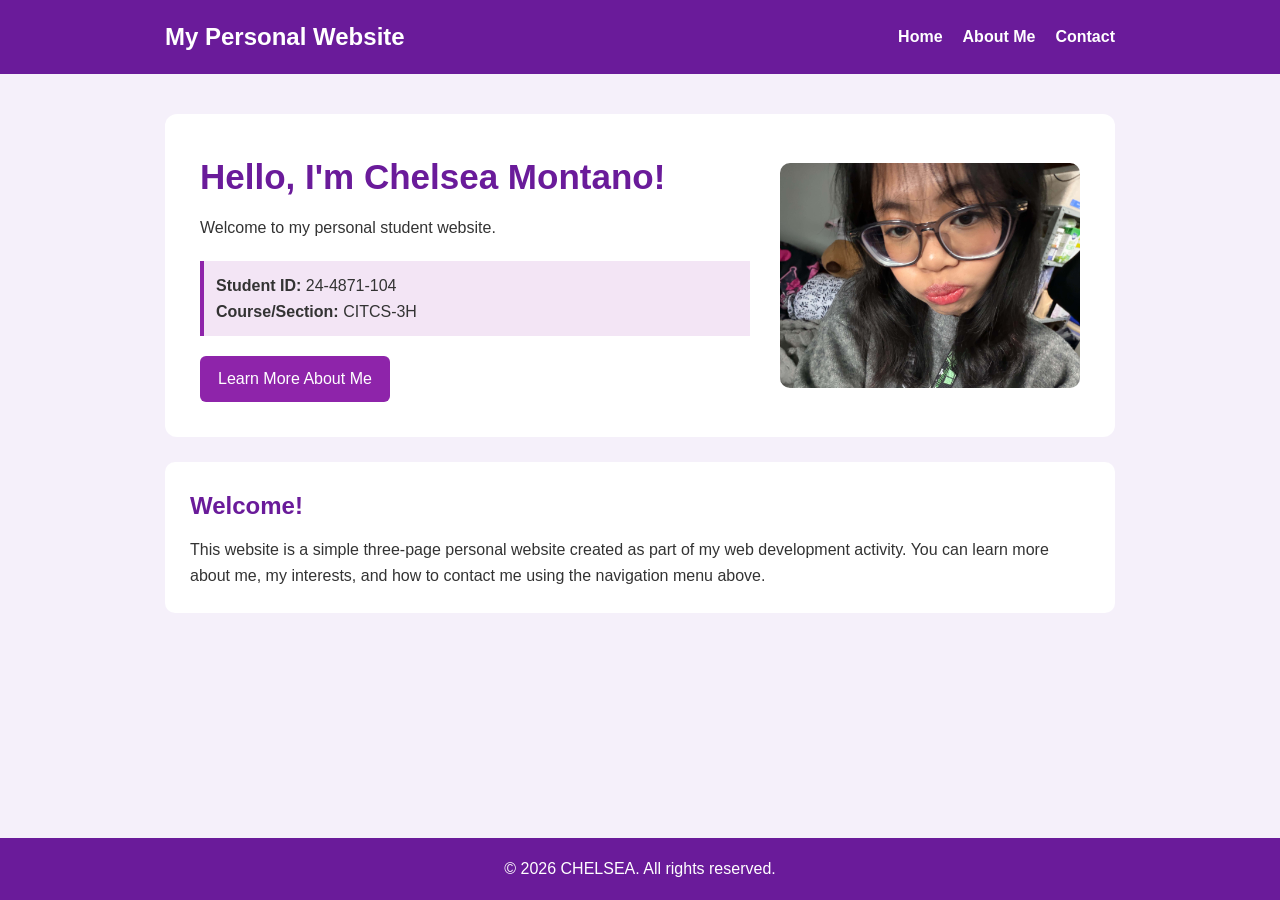
<file: web/index.html>
<!DOCTYPE html>

<html lang="en">
<head>
    <meta charset="UTF-8">
    <meta name="viewport" content="width=device-width, initial-scale=1.0">
    <title>Home | My Personal Website</title>
    <link rel="stylesheet" href="style.css">
</head>
<body>

<header>
    <nav>
        <h1>My Personal Website</h1>
        <ul>
            <li><a href="index.html">Home</a></li>
            <li><a href="about.html">About Me</a></li>
            <li><a href="contact.html">Contact</a></li>
        </ul>
    </nav>
</header>

<main>
    <section class="hero">
        <div>
            <h2>Hello, I'm Chelsea Montano!</h2>
            <p>Welcome to my personal student website.</p>

        <div class="student-info">
            <p><strong>Student ID:</strong> 24-4871-104</p>
            <p><strong>Course/Section:</strong> CITCS-3H</p>
        </div>

        <a class="button" href="about.html">Learn More About Me</a>
    </div>

    <img src="profile.jpg" alt="My photo">
</section>

<section class="card">
    <h2>Welcome!</h2>
    <p>
        This website is a simple three-page personal website created
        as part of my web development activity. You can learn more
        about me, my interests, and how to contact me using the
        navigation menu above.
    </p>
</section>

</main>

<footer>
    <p>&copy; 2026 CHELSEA. All rights reserved.</p>
</footer>

</body>
</html>
</file>
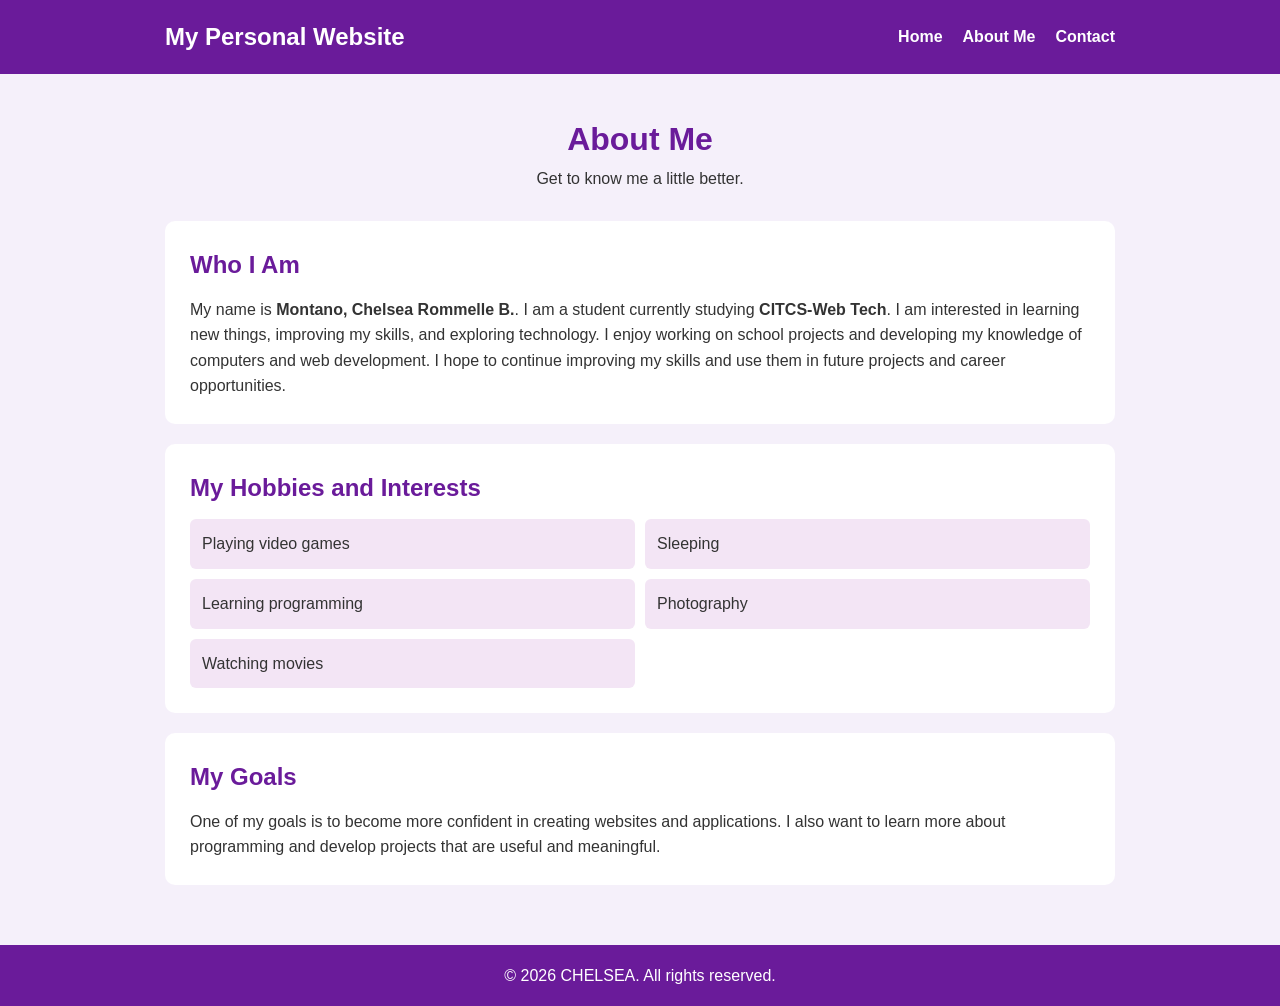
<file: web/about.html>
<!DOCTYPE html>

<html lang="en">
<head>
    <meta charset="UTF-8">
    <meta name="viewport" content="width=device-width, initial-scale=1.0">
    <title>About Me | My Personal Website</title>
    <link rel="stylesheet" href="style.css">
</head>
<body>

<header>
    <nav>
        <h1>My Personal Website</h1>
        <ul>
            <li><a href="index.html">Home</a></li>
            <li><a href="about.html">About Me</a></li>
            <li><a href="contact.html">Contact</a></li>
        </ul>
    </nav>
</header>

<main>
    <section class="page-header">
        <h2>About Me</h2>
        <p>Get to know me a little better.</p>
    </section>

<section class="card">
    <h2>Who I Am</h2>
    <p>
        My name is <strong>Montano, Chelsea Rommelle B.</strong>. I am a student
        currently studying <strong>CITCS-Web Tech</strong>. I am interested in
        learning new things, improving my skills, and exploring technology.
        I enjoy working on school projects and developing my knowledge of
        computers and web development. I hope to continue improving my
        skills and use them in future projects and career opportunities.
    </p>
</section>

<section class="card">
    <h2>My Hobbies and Interests</h2>
    <ul class="hobbies">
        <li>Playing video games</li>
        <li>Sleeping</li>
        <li>Learning programming</li>
        <li>Photography</li>
        <li>Watching movies</li>
    </ul>
</section>

<section class="card">
    <h2>My Goals</h2>
    <p>
        One of my goals is to become more confident in creating websites
        and applications. I also want to learn more about programming and
        develop projects that are useful and meaningful.
    </p>
</section>

</main>

<footer>
    <p>&copy; 2026 CHELSEA. All rights reserved.</p>
</footer>

</body>
</html>
</file>
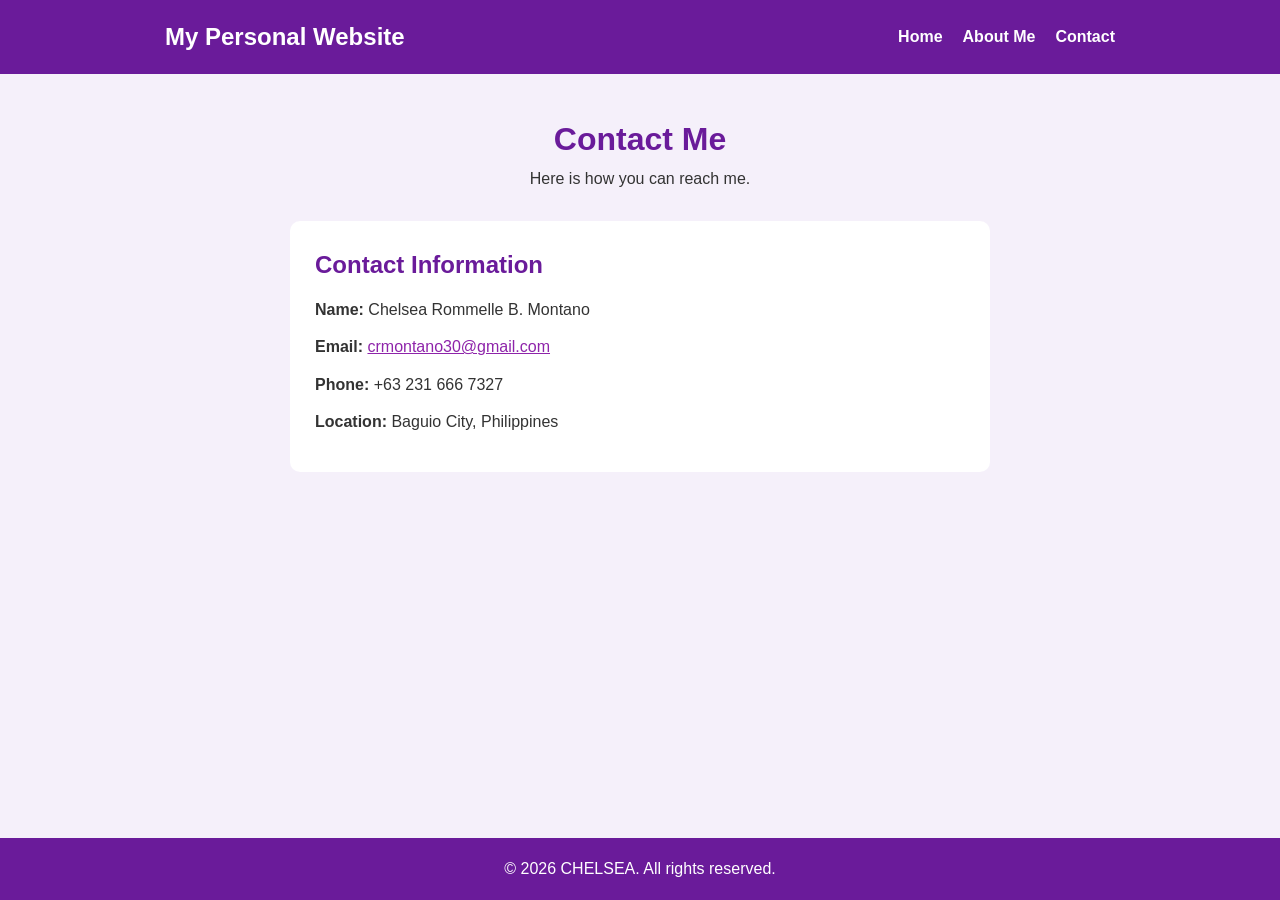
<file: web/contact.html>
<!DOCTYPE html>

<html lang="en">
<head>
    <meta charset="UTF-8">
    <meta name="viewport" content="width=device-width, initial-scale=1.0">
    <title>Contact | My Personal Website</title>
    <link rel="stylesheet" href="style.css">
</head>
<body>

<header>
    <nav>
        <h1>My Personal Website</h1>
        <ul>
            <li><a href="index.html">Home</a></li>
            <li><a href="about.html">About Me</a></li>
            <li><a href="contact.html">Contact</a></li>
        </ul>
    </nav>
</header>

<main>
    <section class="page-header">
        <h2>Contact Me</h2>
        <p>Here is how you can reach me.</p>
    </section>

<section class="card contact-card">
    <h2>Contact Information</h2>

    <p>
        <strong>Name:</strong> Chelsea Rommelle B. Montano
    </p>

    <p>
        <strong>Email:</strong>
        <a href="mailto:crmontano30@gmail.com">
            crmontano30@gmail.com
        </a>
    </p>

    <p>
        <strong>Phone:</strong> +63 231 666 7327
    </p>

    <p>
        <strong>Location:</strong> Baguio City, Philippines
    </p>
</section>

</main>

<footer>
    <p>&copy; 2026 CHELSEA. All rights reserved.</p>
</footer>

</body>
</html>
</file>
<file: web/style.css>
* {
  margin: 0;
  padding: 0;
  box-sizing: border-box;
  }

body {
font-family: Arial, sans-serif;
background-color: #f5f0fa;
color: #333;
line-height: 1.6;
min-height: 100vh;
display: flex;
flex-direction: column;
}

header {
background-color: #6a1b9a;
color: white;
}

nav {
max-width: 1000px;
margin: auto;
padding: 18px 25px;
display: flex;
justify-content: space-between;
align-items: center;
}

nav h1 {
font-size: 24px;
}

nav ul {
list-style: none;
display: flex;
gap: 20px;
}

nav a {
color: white;
text-decoration: none;
font-weight: bold;
}

nav a:hover {
color: #e1bee7;
}

main {
max-width: 1000px;
width: 100%;
margin: auto;
padding: 40px 25px;
flex: 1;
}

.hero {
background-color: white;
padding: 35px;
border-radius: 12px;
display: flex;
align-items: center;
gap: 30px;
margin-bottom: 25px;
}

.hero div {
flex: 1;
}

.hero h2 {
color: #6a1b9a;
font-size: 35px;
margin-bottom: 10px;
}

.hero img {
width: 300px;
max-width: 100%;
border-radius: 10px;
}

.student-info {
margin: 20px 0;
padding: 12px;
background-color: #f3e5f5;
border-left: 4px solid #8e24aa;
}

.button {
display: inline-block;
background-color: #8e24aa;
color: white;
padding: 10px 18px;
border-radius: 6px;
text-decoration: none;
}

.button:hover {
background-color: #6a1b9a;
}

.card {
background-color: white;
padding: 25px;
border-radius: 10px;
margin-bottom: 20px;
}

.card h2 {
color: #6a1b9a;
margin-bottom: 12px;
}

.page-header {
text-align: center;
margin-bottom: 30px;
}

.page-header h2 {
color: #6a1b9a;
font-size: 32px;
}

.hobbies {
list-style: none;
display: grid;
grid-template-columns: repeat(2, 1fr);
gap: 10px;
}

.hobbies li {
background-color: #f3e5f5;
padding: 12px;
border-radius: 6px;
}

.contact-card {
max-width: 700px;
margin: auto;
}

.contact-card p {
margin: 12px 0;
}

.contact-card a {
color: #8e24aa;
}

footer {
background-color: #6a1b9a;
color: white;
text-align: center;
padding: 18px;
margin-top: auto;
}

@media (max-width: 768px) {
nav {
flex-direction: column;
gap: 12px;
}


nav ul {
    gap: 12px;
}

.hero {
    flex-direction: column;
    text-align: center;
}

.hero h2 {
    font-size: 28px;
}

.hobbies {
    grid-template-columns: 1fr;
}


}
</file>
